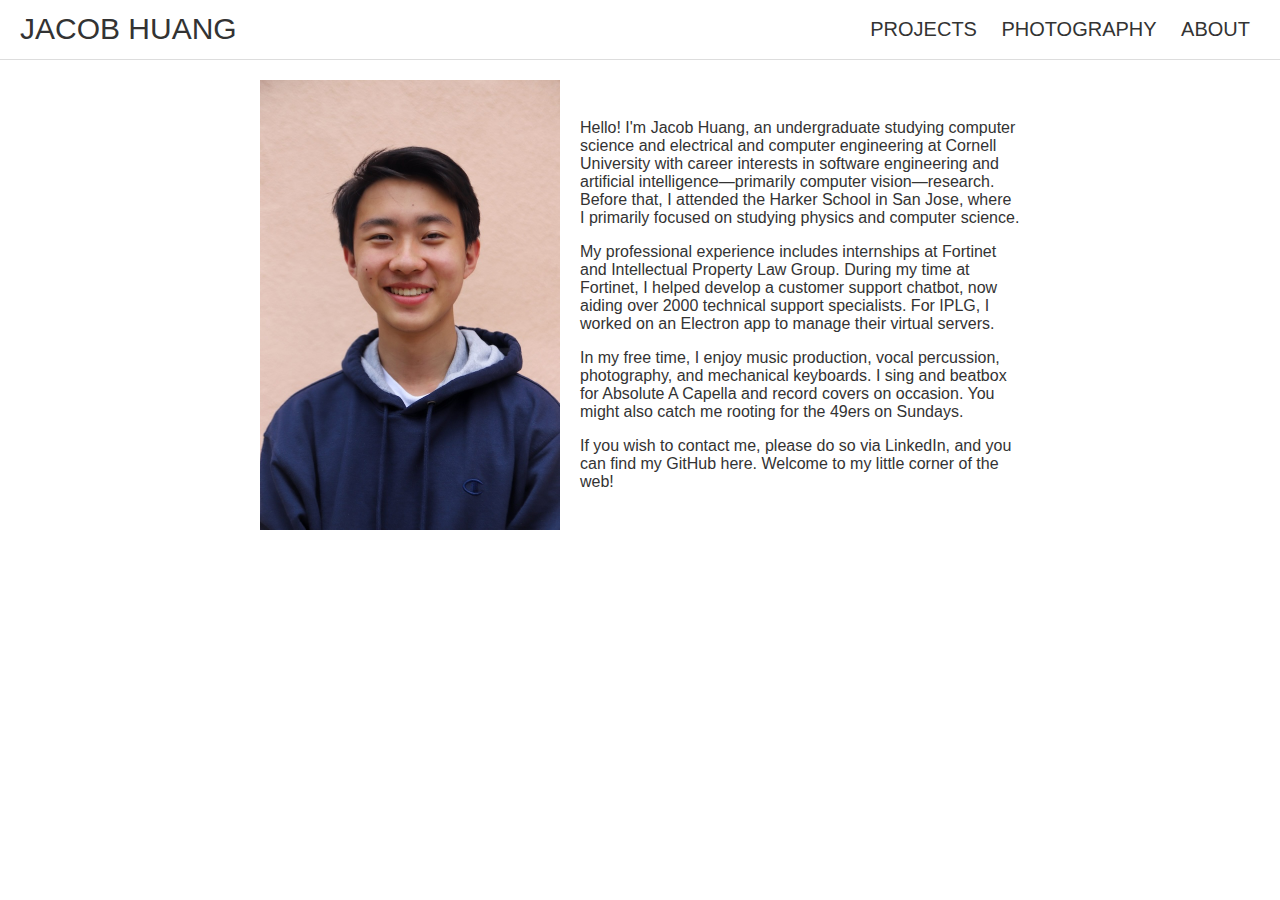
<file: about.html>
<!DOCTYPE html>
<html lang="en">
<head>
    <meta charset="UTF-8">
    <meta name="viewport" content="width=device-width, initial-scale=1.0">
    <title>About - Jacob Huang</title>
    <link href="style.css" rel="stylesheet" type="text/css">
    <link rel="apple-touch-icon" sizes="180x180" href="/apple-touch-icon.png">
    <link rel="icon" type="image/png" sizes="32x32" href="/favicon-32x32.png">
    <link rel="icon" type="image/png" sizes="16x16" href="/favicon-16x16.png">
    <link rel="manifest" href="/site.webmanifest">
</head>
<body>
    <div class="menu">
        <div class="menu-item">
            <a href="index.html">JACOB HUANG</a>
        </div>
        <nav>
            <ul>
                <li><a href="projects.html">PROJECTS</a></li>
                <li><a href="photography.html">PHOTOGRAPHY</a></li>
                <li><a href="about.html">ABOUT</a></li>
            </ul>
        </nav>
        <div id="hamburger-icon" onclick="toggleDropdownMenu()">
            ☰
        </div>
    </div>
    <div id="dropdown-menu" class="hidden">
        <ul>
            <li><a href="projects.html">PROJECTS</a></li>
            <li><a href="photography.html">PHOTOGRAPHY</a></li>
            <li><a href="about.html">ABOUT</a></li>
        </ul>
    </div>
    <div class="about-container">
        <div class="portrait">
            <img src="images/portrait.jpg" alt="Jacob Huang Portrait">
        </div>
        <div class="about-text">
            <p>Hello! I'm Jacob Huang, an undergraduate studying computer science and electrical and computer engineering at Cornell University with career interests in software engineering and artificial intelligence—primarily computer vision—research. Before that, I attended the Harker School in San Jose, where I primarily focused on studying physics and computer science.</p>
            <p>My professional experience includes internships at Fortinet and Intellectual Property Law Group. During my time at Fortinet, I helped develop a customer support chatbot, now aiding over 2000 technical support specialists. For IPLG, I worked on an Electron app to manage their virtual servers.</p>
            <p>In my free time, I enjoy music production, vocal percussion, photography, and mechanical keyboards. I sing and beatbox for Absolute A Capella and record covers on occasion. You might also catch me rooting for the 49ers on Sundays.</p>
            <p>If you wish to contact me, please do so via <a href="https://linkedin.com/in/jzh23/">LinkedIn</a>, and you can find my GitHub <a href="https://github.com/23JacobH">here</a>. Welcome to my little corner of the web!</p>
        </div>
    </div>
    <script src="script.js"></script>
</body>
</html>
</file>
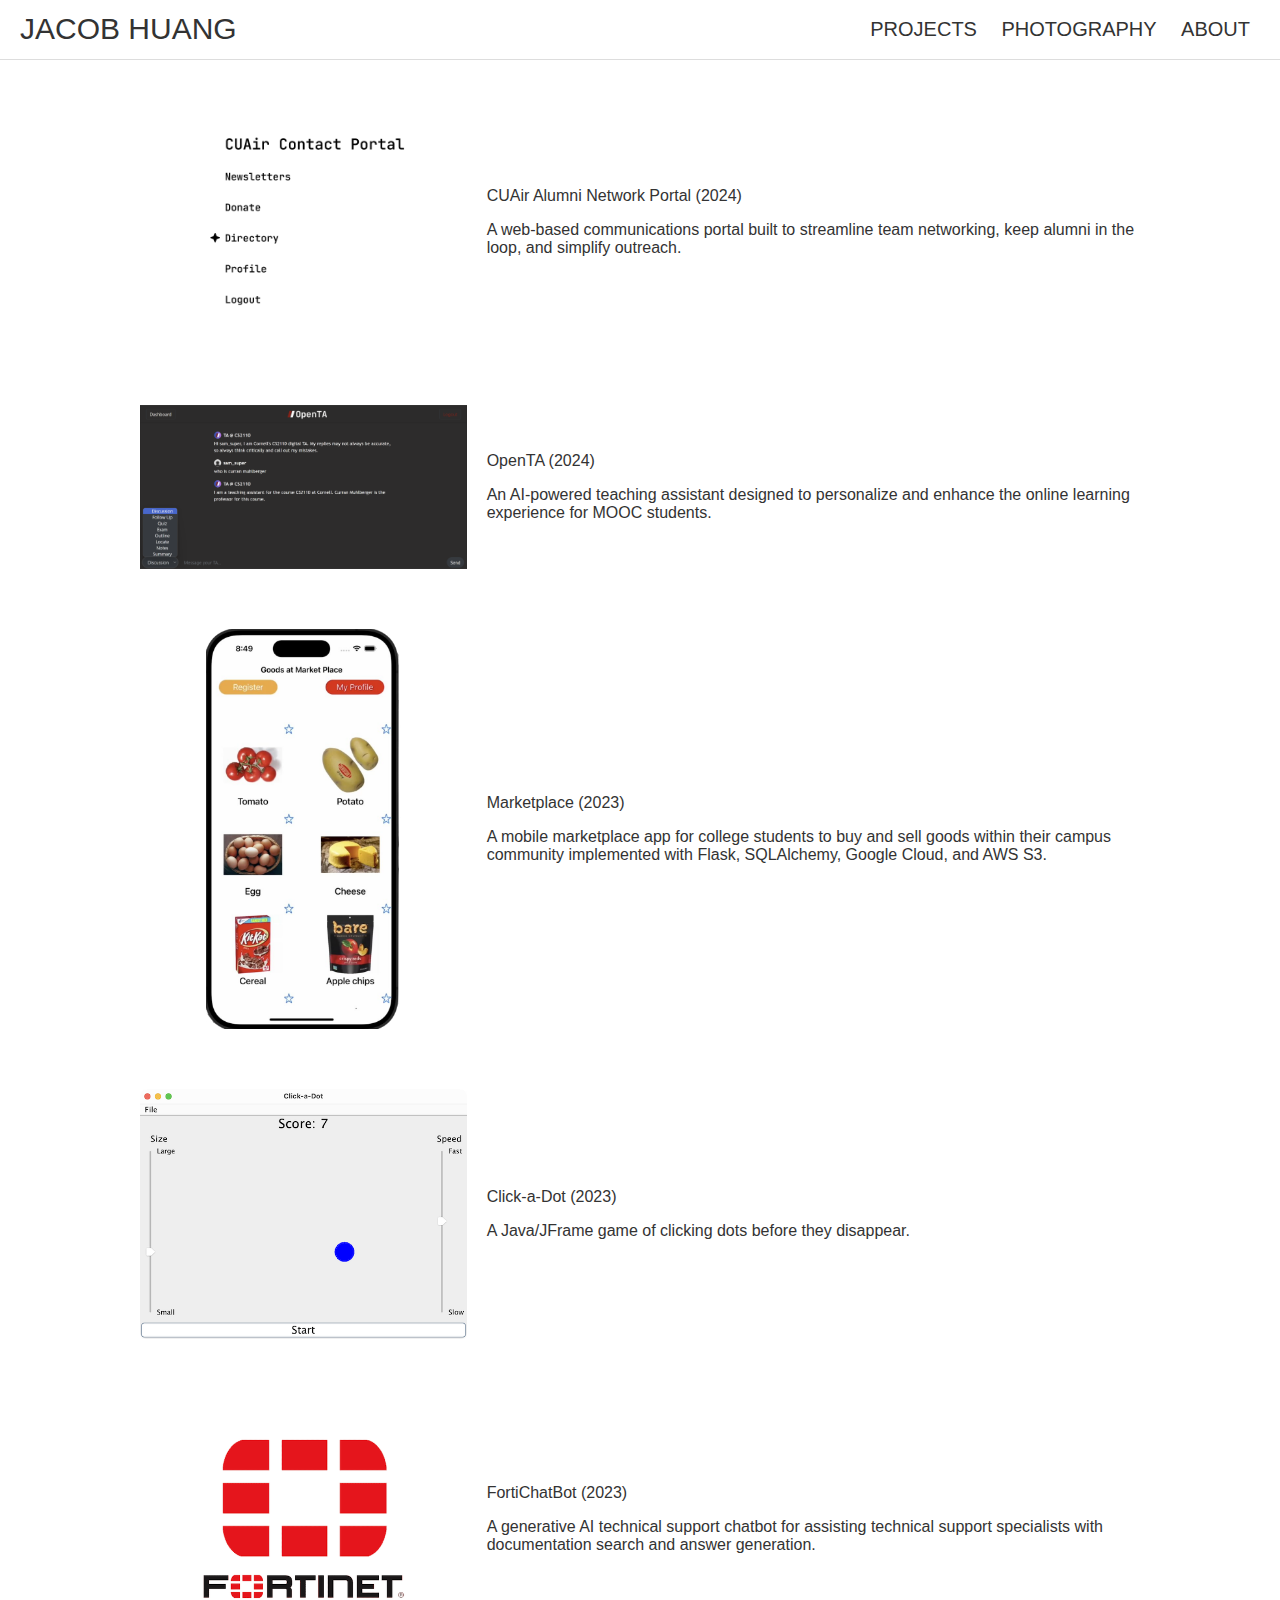
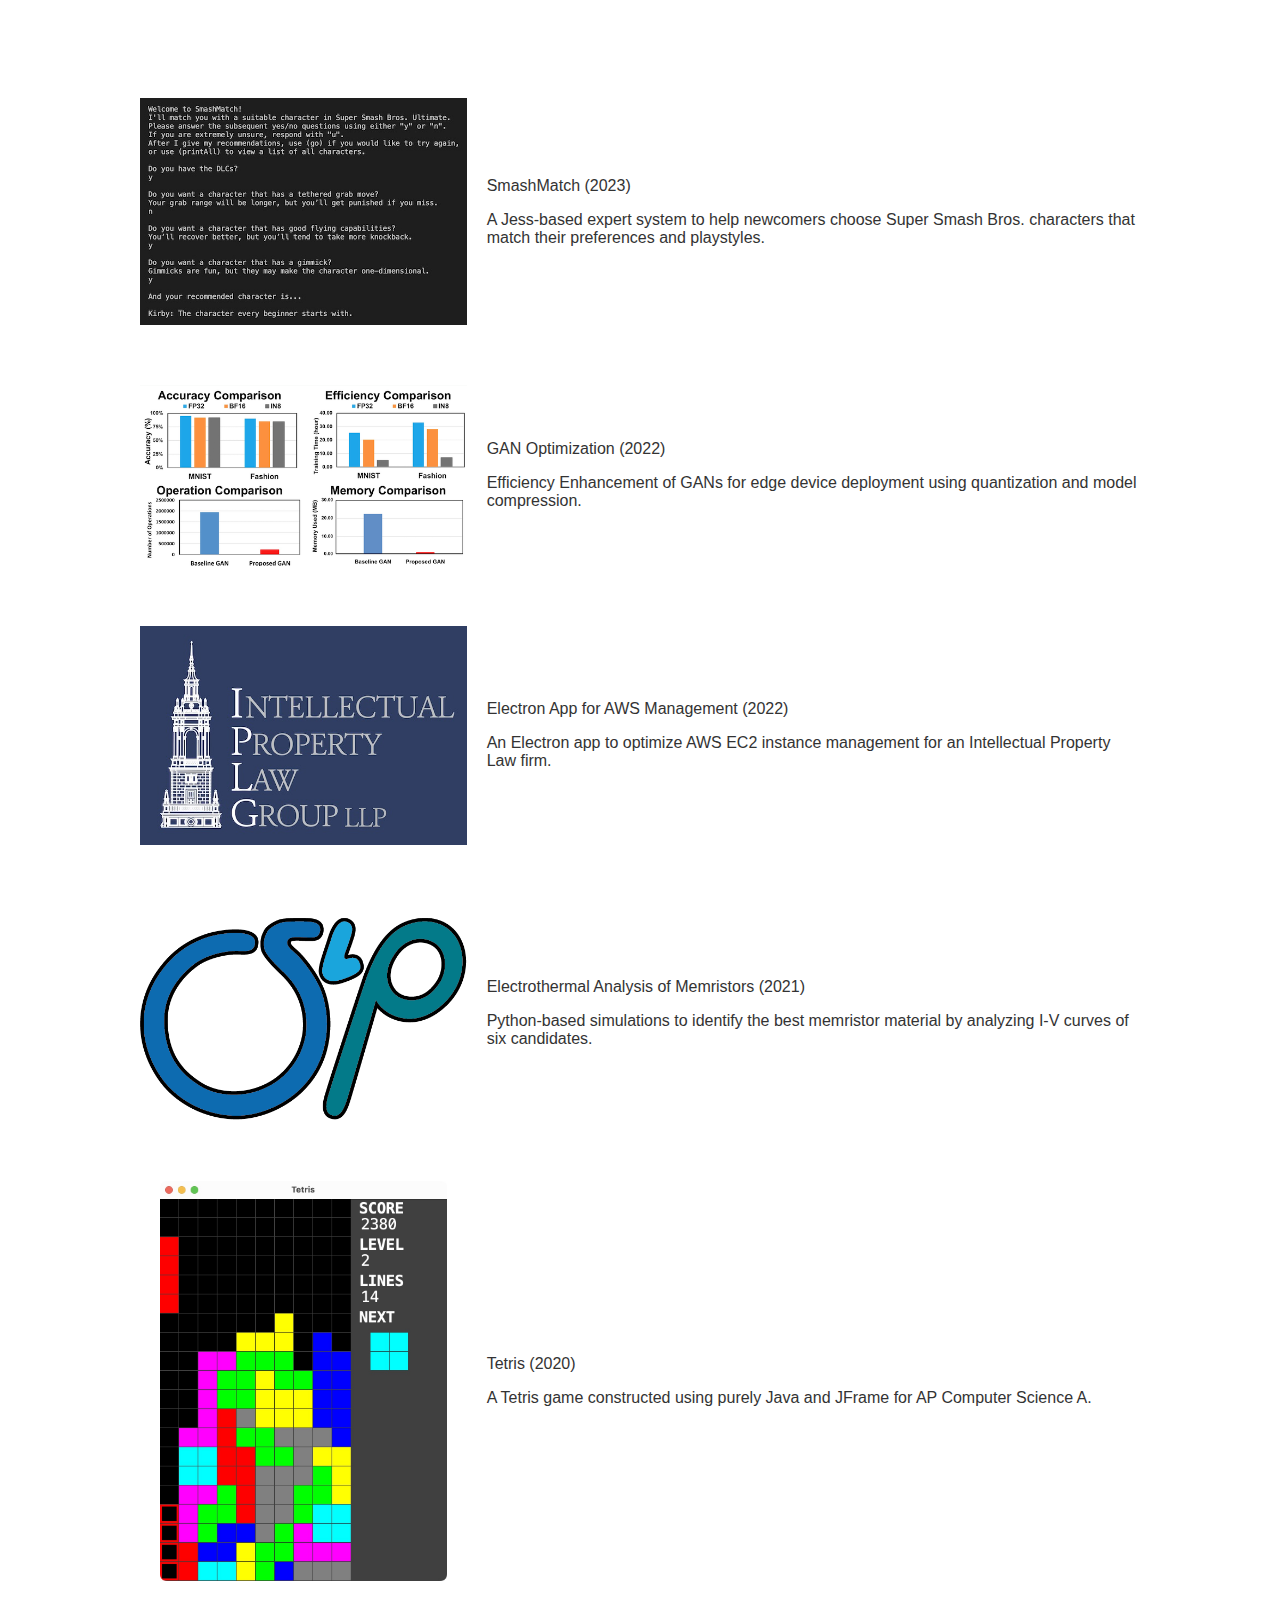
<file: projects.html>
<!DOCTYPE html>
<html lang="en">
<head>
    <meta charset="UTF-8">
    <meta name="viewport" content="width=device-width, initial-scale=1.0">
    <title>Projects - Jacob Huang</title>
    <link href="style.css" rel="stylesheet" type="text/css">
    <link rel="apple-touch-icon" sizes="180x180" href="/apple-touch-icon.png">
    <link rel="icon" type="image/png" sizes="32x32" href="/favicon-32x32.png">
    <link rel="icon" type="image/png" sizes="16x16" href="/favicon-16x16.png">
    <link rel="manifest" href="/site.webmanifest">
</head>
<body>
    <div class="menu">
        <div class="menu-item">
            <a href="index.html">JACOB HUANG</a>
        </div>
        <nav>
            <ul>
                <li><a href="projects.html">PROJECTS</a></li>
                <li><a href="photography.html">PHOTOGRAPHY</a></li>
                <li><a href="about.html">ABOUT</a></li>
            </ul>
        </nav>
        <div id="hamburger-icon" onclick="toggleDropdownMenu()">
            ☰
        </div>
    </div>
    <div id="dropdown-menu" class="hidden">
        <ul>
            <li><a href="projects.html">PROJECTS</a></li>
            <li><a href="photography.html">PHOTOGRAPHY</a></li>
            <li><a href="about.html">ABOUT</a></li>
        </ul>
    </div>
    <div class="project-container">
        <div class="project-img">
            <img src="images/starbar.png" alt="CUAir Alumni Network Portal Demo">
        </div>
        <div class="project-text">
            <p>CUAir Alumni Network Portal (2024)</p>
            <p>A web-based communications portal built to streamline team networking, keep alumni in the loop, and simplify outreach.</p>
        </div>
    </div>
    <div class="project-container">
        <div class="project-img">
            <img src="images/openta_demo.png" alt="OpenTA Demo">
        </div>
        <div class="project-text">
            <p>OpenTA (2024)</p>
            <p>An AI-powered teaching assistant designed to personalize and enhance the online learning experience for MOOC students.</p>
        </div>
    </div>
    <div class="project-container">
        <div class="project-img">
            <img src="images/marketplace.png" alt="Marketplace App Demo">
        </div>
        <div class="project-text">
            <p>Marketplace (2023)</p>
            <p>A mobile marketplace app for college students to buy and sell goods within their campus community implemented with Flask, SQLAlchemy, Google Cloud, and AWS S3.</p>
        </div>
    </div>
    <div class="project-container">
        <div class="project-img">
            <img src="images/clickadot.png" alt="Click-a-Dot Game Demo">
        </div>
        <div class="project-text">
            <p>Click-a-Dot (2023)</p>
            <p>A Java/JFrame game of clicking dots before they disappear.</p>
        </div>
    </div>
    <div class="project-container">
        <div class="project-img">
            <img src="images/fortinet.png" alt="Fortinet Logo">
        </div>
        <div class="project-text">
            <p>FortiChatBot (2023)</p>
            <p>A generative AI technical support chatbot for assisting technical support specialists with documentation search and answer generation.</p>
        </div>
    </div>
    <div class="project-container">
        <div class="project-img">
            <img src="images/smashmatch.jpg" alt="SmashMatch Demo">
        </div>
        <div class="project-text">
            <p>SmashMatch (2023)</p>
            <p>A Jess-based expert system to help newcomers choose Super Smash Bros. characters that match their preferences and playstyles.</p>
        </div>
    </div>
    <div class="project-container">
        <div class="project-img">
            <img src="images/ml.png" alt="GAN Optimization Results">
        </div>
        <div class="project-text">
            <p>GAN Optimization (2022)</p>
            <p>Efficiency Enhancement of GANs for edge device deployment using quantization and model compression.</p>
        </div>
    </div>
    <div class="project-container">
        <div class="project-img">
            <img src="images/iplg.jpg" alt="Intellectual Property Law Group Logo">
        </div>
        <div class="project-text">
            <p>Electron App for AWS Management (2022)</p>
            <p>An Electron app to optimize AWS EC2 instance management for an Intellectual Property Law firm.</p>
        </div>
    </div>
    <div class="project-container">
        <div class="project-img">
            <img src="images/sip.png" alt="Science Internship Program Logo">
        </div>
        <div class="project-text">
            <p>Electrothermal Analysis of Memristors (2021)</p>
            <p>Python-based simulations to identify the best memristor material by analyzing I-V curves of six candidates.</p>
        </div>
    </div>
    <div class="project-container">
        <div class="project-img">
            <img src="images/tetris.jpg" alt="Tetris Project">
        </div>
        <div class="project-text">
            <p>Tetris (2020)</p>
            <p>A Tetris game constructed using purely Java and JFrame for AP Computer Science A.</p>
        </div>
    </div>
    <script src="script.js"></script>
</body>
</html>
</file>
<file: style.css>
body, html {
    height: 100%;
    margin: 0;
    padding: 0;
    font-family: 'Graphik', sans-serif;
    color: #333;
    background-color: white;
}

.container {
    height: 100%;
    display: flex;
    flex-direction: column;
    justify-content: center;
    align-items: center;
    text-align: center;
    background-size: cover;
    background-position: center;
}

.home-container {
    height: 100%;
    display: flex;
    flex-direction: column;
    justify-content: center;
    align-items: center;
    text-align: center;
    background-image: url('images/background.jpg');
    background-size: cover;
    background-position: center;
}

.home h1 {
    color: #fff;
    font-size: 49px;
    margin: 0;
}

.home nav ul {
    list-style-type: none;
    padding: 0;
}

.home nav ul li {
    display: inline;
    margin: 0 10px;
    padding-top: 0;
}

.home nav ul li a {
    color: #fff;
    font-size: 20px;
    transition: color 0.2s ease;
}

.home nav ul li a:hover {
    color: #333;
}

.dropdown-menu ul {
    list-style-type: none;
}

.menu nav ul li {
    display: inline;
    margin: 10px;
    padding-top: 0;
}

.menu nav ul li a {
    color: #333;
    font-size: 20px;
    transition: color 0.2s ease;
}

.menu nav ul li a:hover {
    color: #999;
}

.menu {
    display: flex;
    justify-content: space-between;
    align-items: center;
    background-color: #fff; 
    color: #333;
    padding: 0px 20px;
    border-bottom: 1px solid #ddd;
    width: calc(100% - 40px);
    height: 58.5px;
}

.menu-item a {
    color: #333;
    font-size: 30px;
    align-items: center;
}

.about-container {
    display: flex;
    align-items: center;
    justify-content: center;
    margin: 20px auto;
    max-width: 900px;
}

.portrait, .about-text {
    padding: 0 10px;
}

.portrait img {
    width: 100%;
    height: auto;
    max-width: 300px;
    float: right;
}

.about-text {
    flex: 1;
    max-width: 440px;
    text-align: left;
}

.photo-gallery {
    display: flex;
    flex-direction: column;
    align-items: center;
}

.photo-item {
    margin-bottom: 40px;
    text-align: center; 
}

.photo-item img {
    width: 100%;
    height: auto;
    max-width: 600px;
    max-height: 600px;
}

.caption {
    margin-top: 10px;
}

#dropdown-menu {
    list-style-type: none;
    padding: 0;
    border-bottom: 1px solid #ddd;
}

#hamburger-icon {
    display: none;
    cursor: pointer;
}

.hidden {
    display: none;
}

.project-container {
    display: grid;
    grid-template-columns: 1fr 2fr;
    gap: 20px;
    align-items: center;
    margin: 20px auto;
    max-width: 1000px;
    padding: 20px 0;
}

.project-img {
    display: flex;
    justify-content: center;
    align-items: center;
    max-width: 400px;
}

.project-img img {
    width: auto;
    max-height: 400px;
    max-width: 100%;
}

.project-text {
    text-align: left;
}

@media (max-width: 768px) {
    .about-container {
        flex-direction: column;
    }

    .project-container {
        flex-direction: column;
    }

    .portrait, .about-text {
        flex: none;
        max-width: 100%;
    }

    .project-img, .project-text {
        flex: none;
        max-width: 100%;
    }

    .photo-item img {
        max-width: 100%;
        max-height: auto;
    }

    #hamburger-icon {
        display: block;
    }
    
    .menu nav {
        display: none;
    }
}

a, a:link, a:visited, a:focus, a:hover, a:active {
    text-decoration:none;
    color : #333;
}

.home-container a {
    color: #fff;
}
</file>
